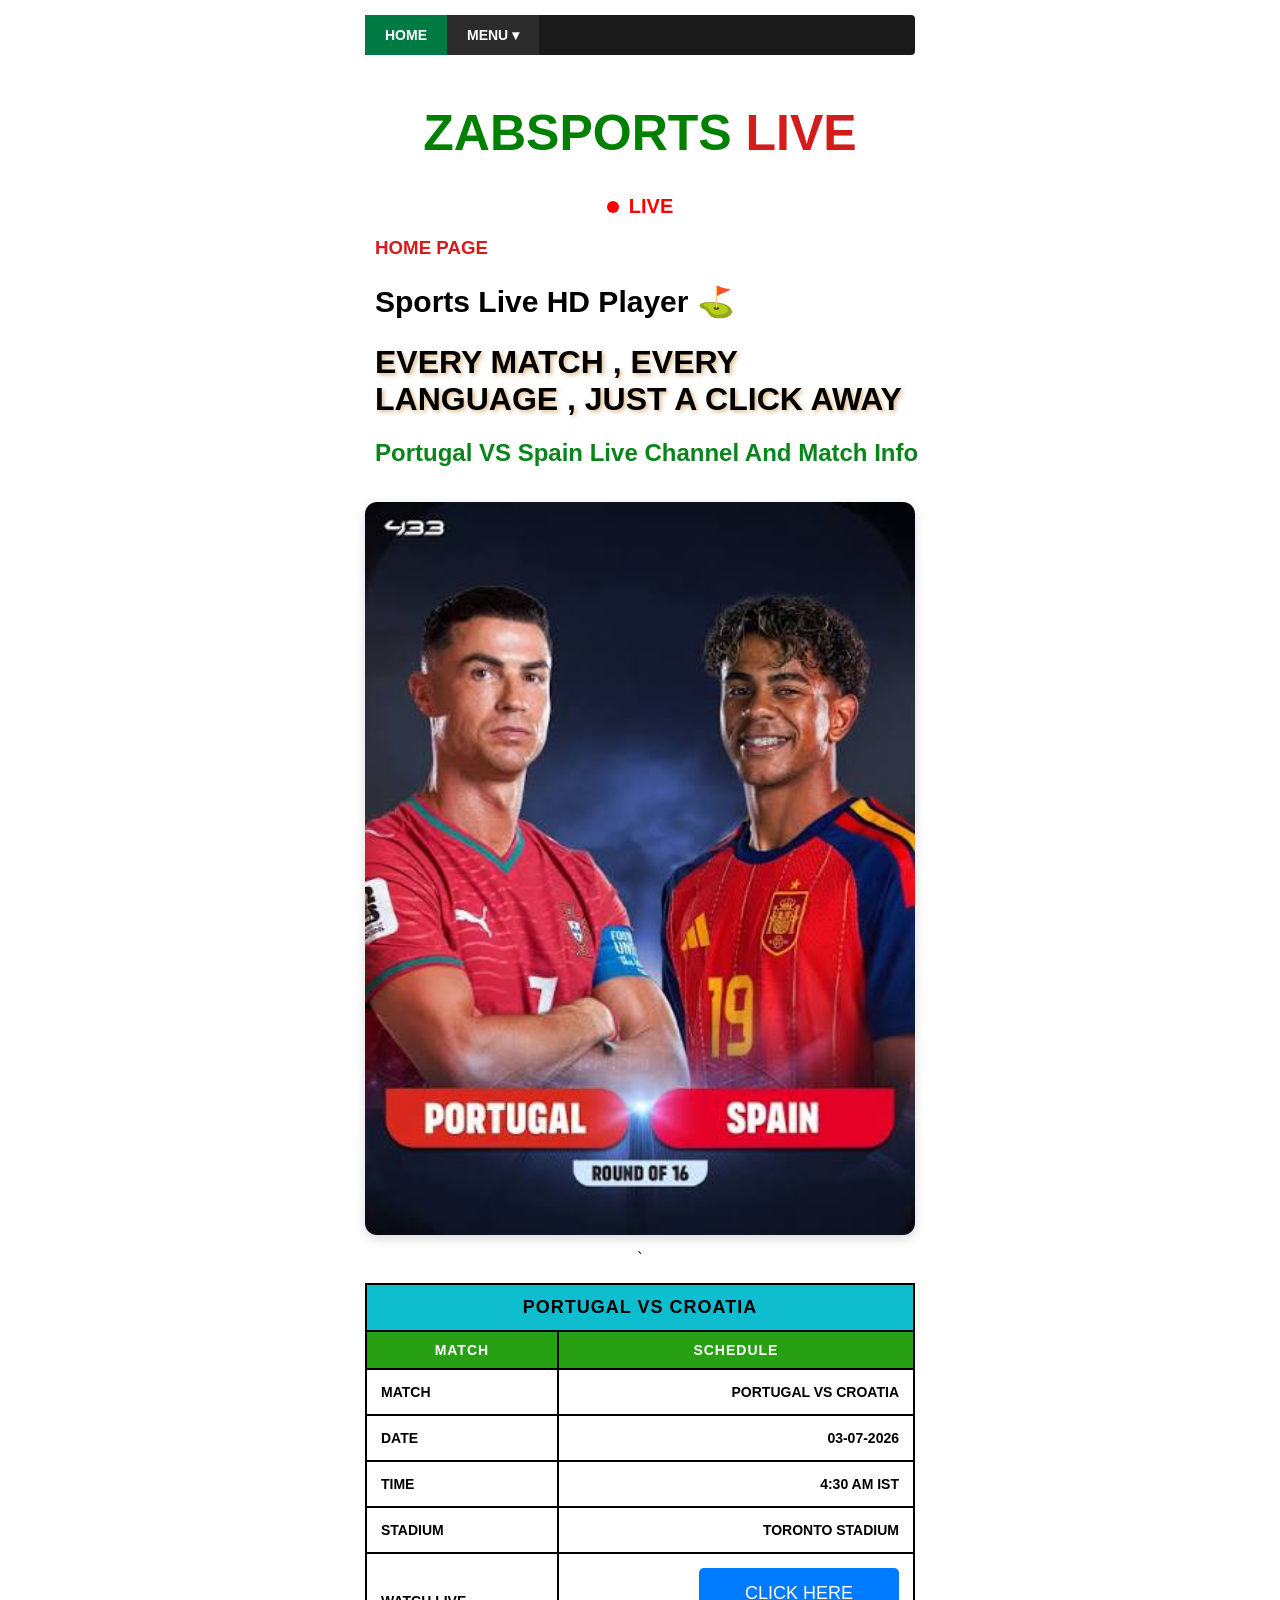
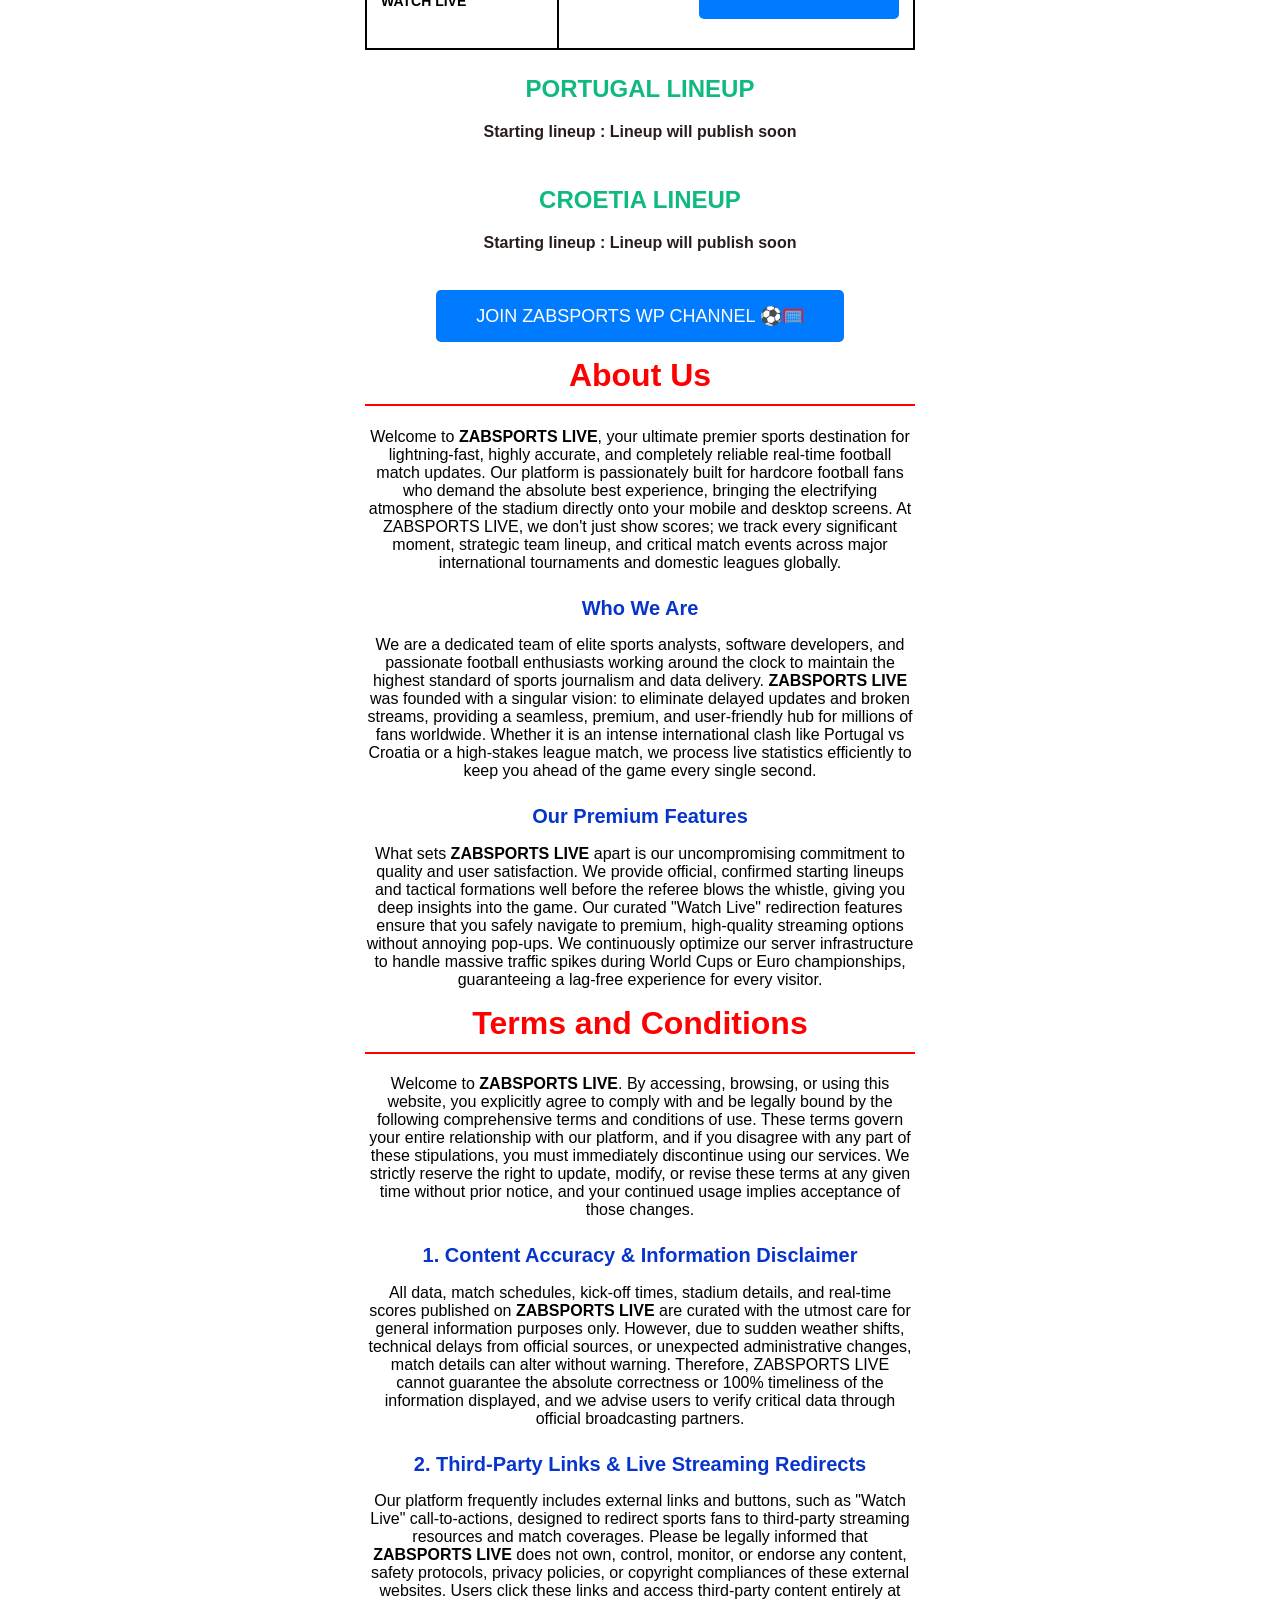
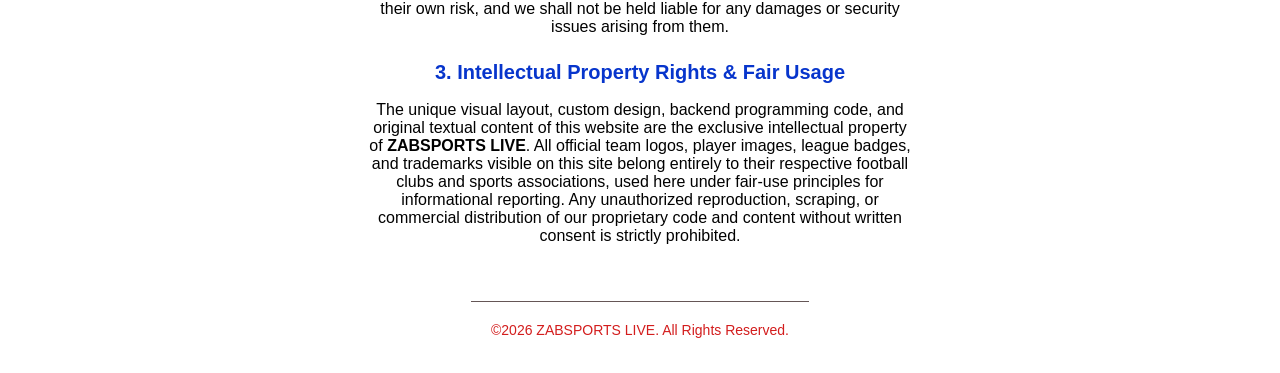
<file: index.html>
<!DOCTYPE HTML>
    <html lang="en">
    <head>
        <!-- Google tag (gtag.js) -->
<script async src="https://www.googletagmanager.com/gtag/js?id=G-5DJ6GQCQPC"></script>
<script>
  window.dataLayer = window.dataLayer || [];
  function gtag(){dataLayer.push(arguments);}
  gtag('js', new Date());

  gtag('config', 'G-5DJ6GQCQPC');
</script>
        <meta charset="UTF-8">
        <meta name="viewport" content="width=device=width,initial-scale=1.0">
        <meta name="author" content=" SABEEL ">
        <meta name="description" content="for watching live football matches with hd quality with all commentary using android/ios/pc">
        <title> ZABSPORTS LIVE</title>
        <link rel="stylesheet" href="style.css">
    </head>
    <body>

    <nav class="navbar">
        <a href="#" class="nav-home">HOME</a>
        <div class="dropdown">
            <button class="dropbtn">MENU ▾</button>
            <div class="dropdown-content">
                <a href="#about-section">ABOUT US</a>
                <a href="#terms-section">PRIVACY & TERMS</a>
            </div>
        </div>
    </nav>

        <div class="main-container">
            <div class="center-section">
            <h1 class="main-title">
                <span style="color: green;"> ZABSPORTS </span>
                <span style="color: #d31d1d;"> LIVE</span> 
            </div> </h1>
            <div class="live-status">
                <span class="live-indicator"></span> LIVE
            </div>
            <div class="left-section">
            <h3 style="color: #d31d1d;" >HOME PAGE</h3>
            <h2 style="color: rgb(0, 0, 0); font-size: 30px;"><b>Sports Live HD Player ⛳</h2></b>
            <h1 class="sub-title" style="font-family: 'Trebuchet MS', 'Lucida Sans Unicode', 'Lucida Grande', 'Lucida Sans', Arial, sans-serif;text-shadow:2px 2px 4px burlywood;"> EVERY MATCH , EVERY LANGUAGE , JUST A CLICK AWAY </h1>
            <h2 class="team-match">Portugal VS Spain  Live Channel And Match Info</h2>
            </div>
            <img src="portugal-spain.jpeg" alt="Match Banner" style="width: 600px; height: 250px; object-fit: cover;">
            <div class="teamname-box">
            </div>
            <table class="info-table">
            <thead>
        <tr>
        <th colspan="2" class="table-match-title"> PORTUGAL VS CROATIA</th>
        </tr>
                <tr>
                <th>MATCH</th>
                <th>SCHEDULE</th> 
                </tr>
                </thead>`
                <tbody>
                <tr>
                    <td> MATCH</td>
                    <td>PORTUGAL VS CROATIA</td>
                </tr>
                <tr>
                    <td>DATE</td>
                    <td>03-07-2026</td>
                </tr>
                <tr>
                    <td>TIME</td>
                    <td>4:30 AM IST</td>
                </tr>
                <tr>
                    <td>STADIUM</td>
                    <td>TORONTO STADIUM</td>
                </tr>
                <tr>
                    <td>WATCH LIVE</td>
                    <td>
                        <a href="commentary.html">
                            <button class="live-button">CLICK HERE</button>
                        </a>
                    </td>
                </tr>
                </tbody>
            </table>
            <div class="lineup"><h1>PORTUGAL LINEUP</h1>
            </div>
            <h2 class="lineup-sub"> Starting lineup : Lineup will publish soon</h2>

            <div class="lineup"><h1>CROETIA LINEUP</h1>
            </div>
            <h2 class="lineup-sub">Starting lineup : Lineup will publish soon</h2>
            <br>
        <a href="https://whatsapp.com/channel/0029VbD1a6kAzNbza59BXM3t" target="_blank">
        <button class="live-button">JOIN ZABSPORTS WP CHANNEL ⚽🥅</button></a> 
  <div id="about-section" class="footer-info-box">
    <h1>About Us</h1>
    <p>Welcome to <strong>ZABSPORTS LIVE</strong>, your ultimate premier sports destination for lightning-fast, highly accurate, and completely reliable real-time football match updates. Our platform is passionately built for hardcore football fans who demand the absolute best experience, bringing the electrifying atmosphere of the stadium directly onto your mobile and desktop screens. At ZABSPORTS LIVE, we don't just show scores; we track every significant moment, strategic team lineup, and critical match events across major international tournaments and domestic leagues globally.</p>
    
    <h2>Who We Are</h2>
    <p>We are a dedicated team of elite sports analysts, software developers, and passionate football enthusiasts working around the clock to maintain the highest standard of sports journalism and data delivery. <strong>ZABSPORTS LIVE</strong> was founded with a singular vision: to eliminate delayed updates and broken streams, providing a seamless, premium, and user-friendly hub for millions of fans worldwide. Whether it is an intense international clash like Portugal vs Croatia or a high-stakes league match, we process live statistics efficiently to keep you ahead of the game every single second.</p>

    <h2>Our Premium Features</h2>
    <p>What sets <strong>ZABSPORTS LIVE</strong> apart is our uncompromising commitment to quality and user satisfaction. We provide official, confirmed starting lineups and tactical formations well before the referee blows the whistle, giving you deep insights into the game. Our curated "Watch Live" redirection features ensure that you safely navigate to premium, high-quality streaming options without annoying pop-ups. We continuously optimize our server infrastructure to handle massive traffic spikes during World Cups or Euro championships, guaranteeing a lag-free experience for every visitor.</p>
</div>

<div id="terms-section" class="footer-info-box terms-box">
    <h1>Terms and Conditions</h1>
    <p>Welcome to <strong>ZABSPORTS LIVE</strong>. By accessing, browsing, or using this website, you explicitly agree to comply with and be legally bound by the following comprehensive terms and conditions of use. These terms govern your entire relationship with our platform, and if you disagree with any part of these stipulations, you must immediately discontinue using our services. We strictly reserve the right to update, modify, or revise these terms at any given time without prior notice, and your continued usage implies acceptance of those changes.</p>

    <h2>1. Content Accuracy & Information Disclaimer</h2>
    <p>All data, match schedules, kick-off times, stadium details, and real-time scores published on <strong>ZABSPORTS LIVE</strong> are curated with the utmost care for general information purposes only. However, due to sudden weather shifts, technical delays from official sources, or unexpected administrative changes, match details can alter without warning. Therefore, ZABSPORTS LIVE cannot guarantee the absolute correctness or 100% timeliness of the information displayed, and we advise users to verify critical data through official broadcasting partners.</p>

    <h2>2. Third-Party Links & Live Streaming Redirects</h2>
    <p>Our platform frequently includes external links and buttons, such as "Watch Live" call-to-actions, designed to redirect sports fans to third-party streaming resources and match coverages. Please be legally informed that <strong>ZABSPORTS LIVE</strong> does not own, control, monitor, or endorse any content, safety protocols, privacy policies, or copyright compliances of these external websites. Users click these links and access third-party content entirely at their own risk, and we shall not be held liable for any damages or security issues arising from them.</p>

    <h2>3. Intellectual Property Rights & Fair Usage</h2>
    <p>The unique visual layout, custom design, backend programming code, and original textual content of this website are the exclusive intellectual property of <strong>ZABSPORTS LIVE</strong>. All official team logos, player images, league badges, and trademarks visible on this site belong entirely to their respective football clubs and sports associations, used here under fair-use principles for informational reporting. Any unauthorized reproduction, scraping, or commercial distribution of our proprietary code and content without written consent is strictly prohibited.</p>
</div>       
</div>

<footer style="text-align: center;padding: 20px; font-family: Arial, Helvetica, sans-serif;font-size: 14px;color: #d31d1d;margin-top: 40px; border-top: 1px solid#655656;">
    &copy;2026 ZABSPORTS LIVE. All Rights Reserved.
</footer>
        </body>
       
        </html>
</file>
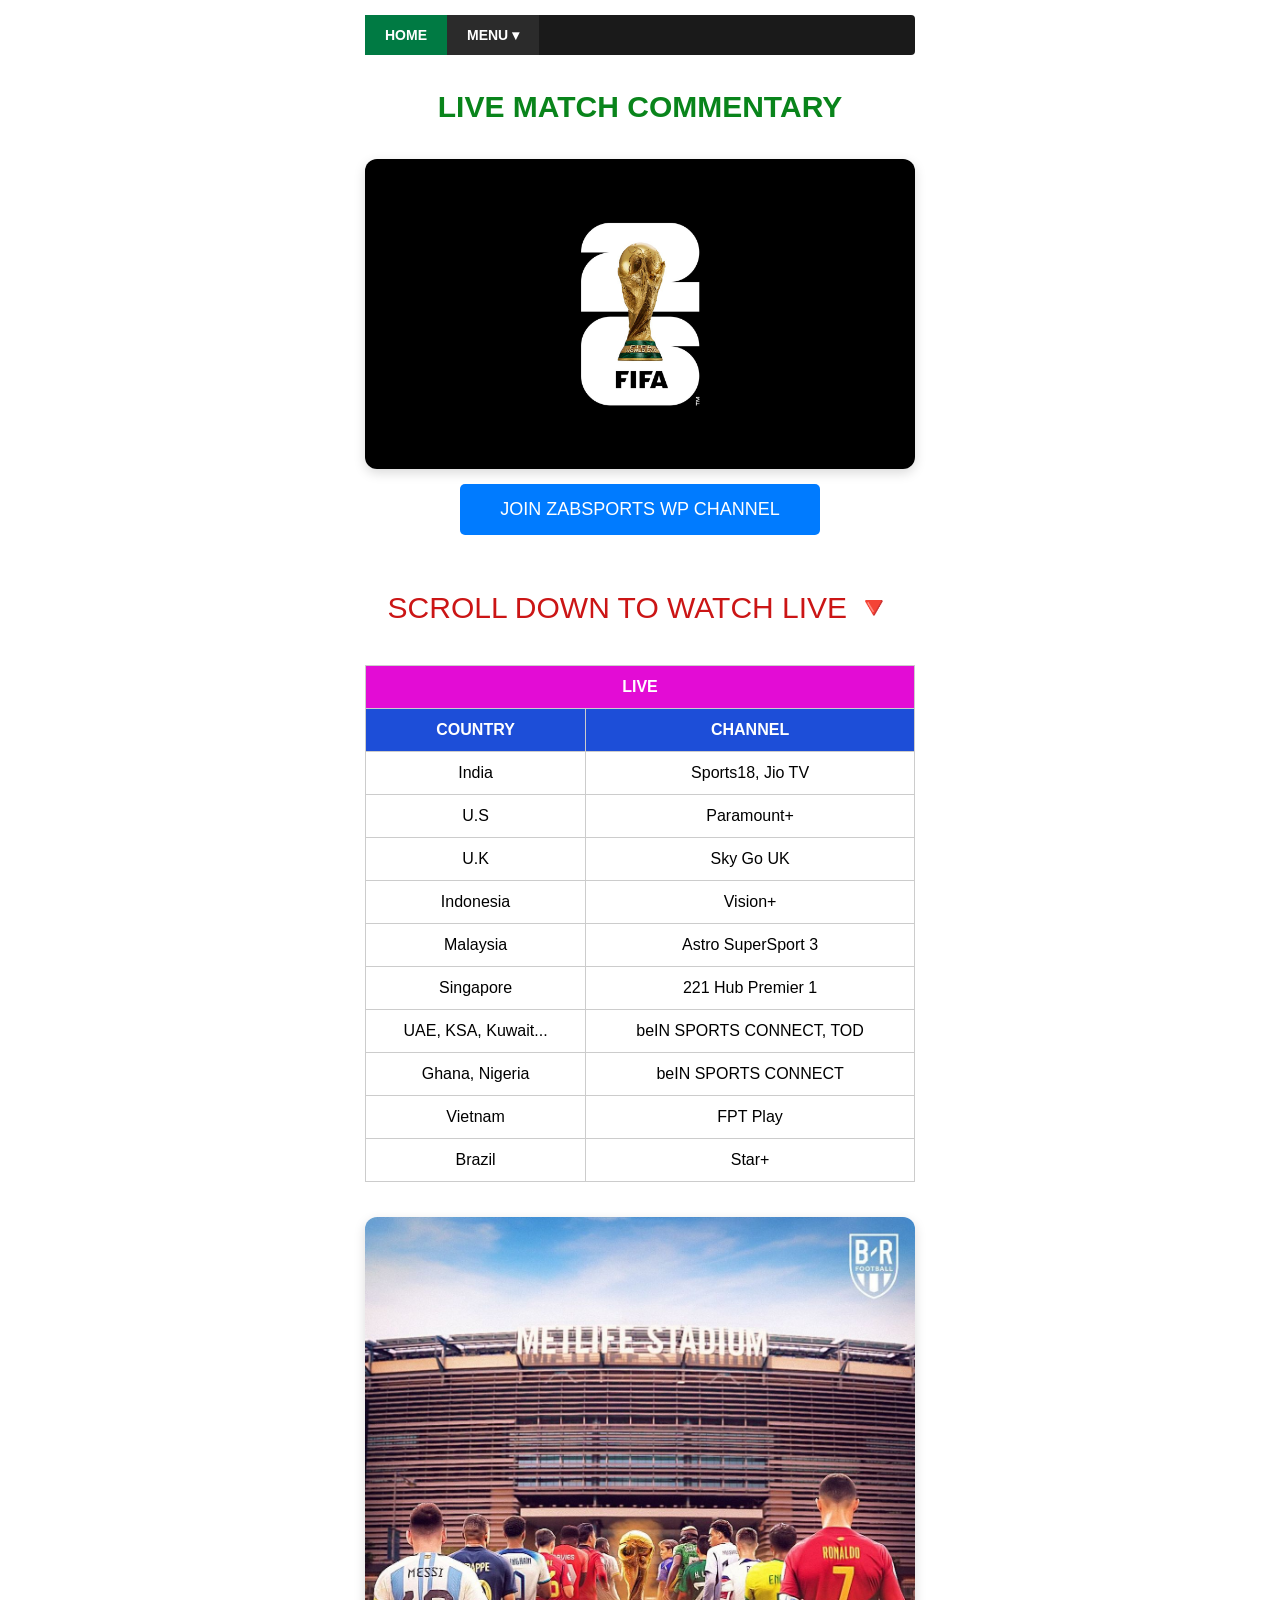
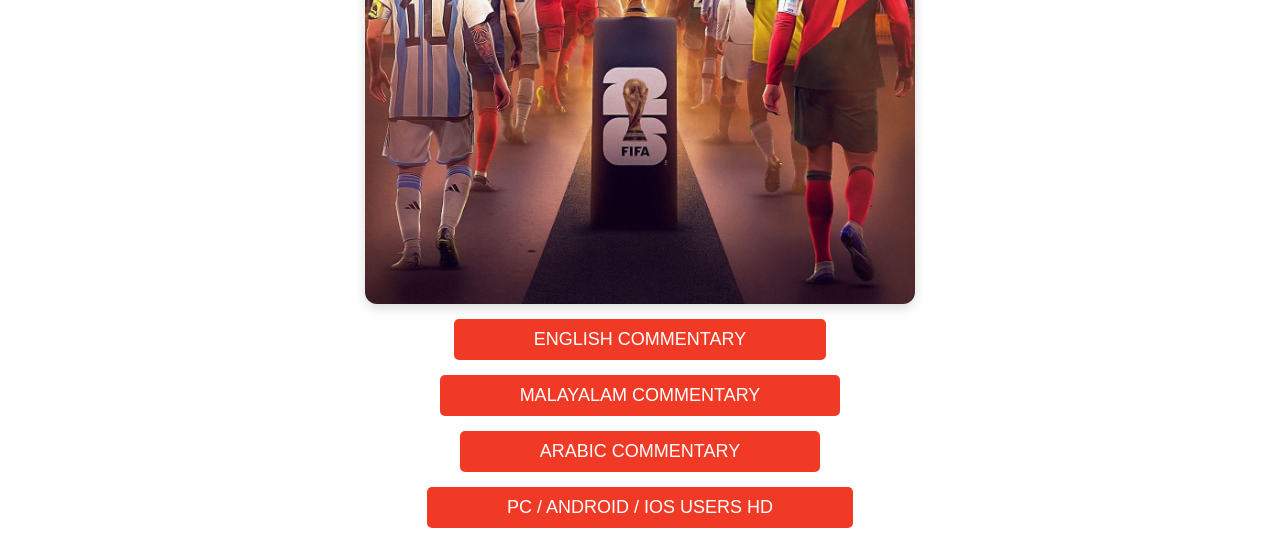
<file: commentary.html>
<!DOCTYPE html>
<html lang="en">
    <head>
        <!-- Google tag (gtag.js) -->
<script async src="https://www.googletagmanager.com/gtag/js?id=G-5DJ6GQCQPC"></script>
<script>
  window.dataLayer = window.dataLayer || [];
  function gtag(){dataLayer.push(arguments);}
  gtag('js', new Date());

  gtag('config', 'G-5DJ6GQCQPC');
</script>
        <meta charset="UTF-8">
        <meta name="viewport" content="width=device-width,initial-scale=1.0">
        <title> ZABSPORTS LIVE</title>
        <link rel="stylesheet" href="style.css">    
    </head>
    <body>
        <nav class="navbar">
        <a href="index.html" class="nav-home">HOME</a>
        <div class="dropdown">
            <button class="dropbtn">MENU ▾</button>
            <div class="dropdown-content">
                <a href="index.html#about-section">ABOUT US</a>
                <a href="index.html#terms-section">PRIVACY & TERMS</a>
            </div>
        </div>
    </nav>
        <div class="main-container">
        <header>
            <h1 class="second-title">LIVE MATCH COMMENTARY</h1>
        </header>
         <img src="fifa-poster.jpeg"alt="fifa-poster" style="width: 600px; height: 250px; object-fit: cover;">
      <a href="https://whatsapp.com/channel/0029VbD1a6kAzNbza59BXM3t" target="_blank">
        <button class="live-button">JOIN ZABSPORTS WP CHANNEL</button></a> 
    
         <div class="scroll-arrow"> SCROLL DOWN TO WATCH LIVE 🔻 
         </div>
<table class="live-table">
    <thead>
        <tr class="header-row">
            <th colspan="2">LIVE</th>
        </tr>
        <tr class="header-row-title">
      <th> COUNTRY</th>
       <TH> CHANNEL</TH>
        </tr>
        
    </thead>
    <tbody>
        <tr>
            <td>India</td>
            <td>Sports18, Jio TV</td>
        </tr>
        <tr>
            <td>U.S</td>
            <td>Paramount+</td>
        </tr>
        <tr>
            <td>U.K</td>
            <td>Sky Go UK</td>
        </tr>
        <tr>
            <td>Indonesia</td>
            <td>Vision+</td>
        </tr>
        <tr>
            <td>Malaysia</td>
            <td>Astro SuperSport 3</td>
        </tr>
        <tr>
            <td>Singapore</td>
            <td>221 Hub Premier 1</td>
        </tr>
        <tr>
            <td>UAE, KSA, Kuwait...</td>
            <td>beIN SPORTS CONNECT, TOD</td>
        </tr>
        <tr>
            <td>Ghana, Nigeria</td>
            <td>beIN SPORTS CONNECT</td>
        </tr>
        <tr>
            <td>Vietnam</td>
            <td>FPT Play</td>
        </tr>
        <tr>
            <td>Brazil</td>
            <td>Star+</td>
        </tr>
    </tbody>
</table>
   <img src="players-poster.jpeg" alt="match-banner" style="width: 600px;height: 250px; object-fit: cover;">

    <div class="commentary-box">

        <a href= "https://ftmesc.blogspot.com/p/5.html?m=1" class="lang-btn">
        <button class="commentary-button">ENGLISH COMMENTARY</button></a><br>
         <a href="malayalam.html" class="lang-btn">
        <button class="commentary-button">MALAYALAM COMMENTARY</button></a><br>
         <a href="arabic-commentary.html" class="lang-btn">
        <button class="commentary-button">ARABIC COMMENTARY</button></a><br>
         <a href="hd-player.html" class="lang-btn">
                 <button class="commentary-button"> PC / ANDROID / IOS USERS HD </button></a><br>

    </div>
</div>
   </body>
</html>
</file>
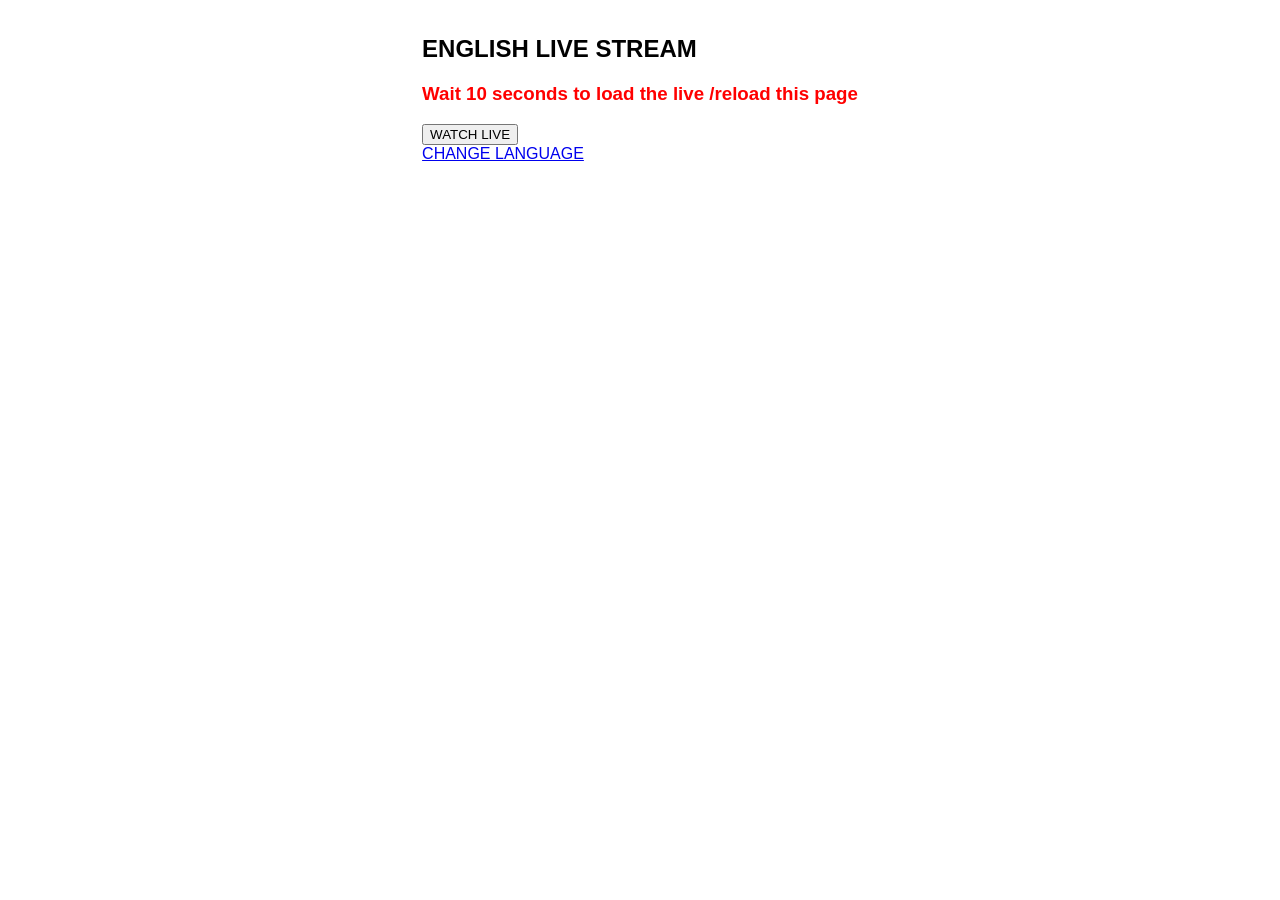
<file: english.html>
<!DOCTYPE html>
<html lang="en">
<head>
    <meta charset="UTF-8">
    <meta name="viewport" content="width=device-width,initial-scale=1.0">
    <title>ZABSPORTS LIVE</title>
    <link rel="stylesheet" href="style.css">
</head>
<body>
    <div class="'player-page">
        <h2>ENGLISH LIVE STREAM</h2>
        <div class="video-container">
            <h3 style="text-align: center;color: red;"> Wait 10 seconds to load the live /reload this page</h3>
<a href="https://ftmesc.blogspot.com/p/5.html?m=1">
    <button>WATCH LIVE</button></a>
        </DIV>
    <a href="commentary.html" class="back-link">CHANGE LANGUAGE</a>
</div>
</body>
</html>
</file>
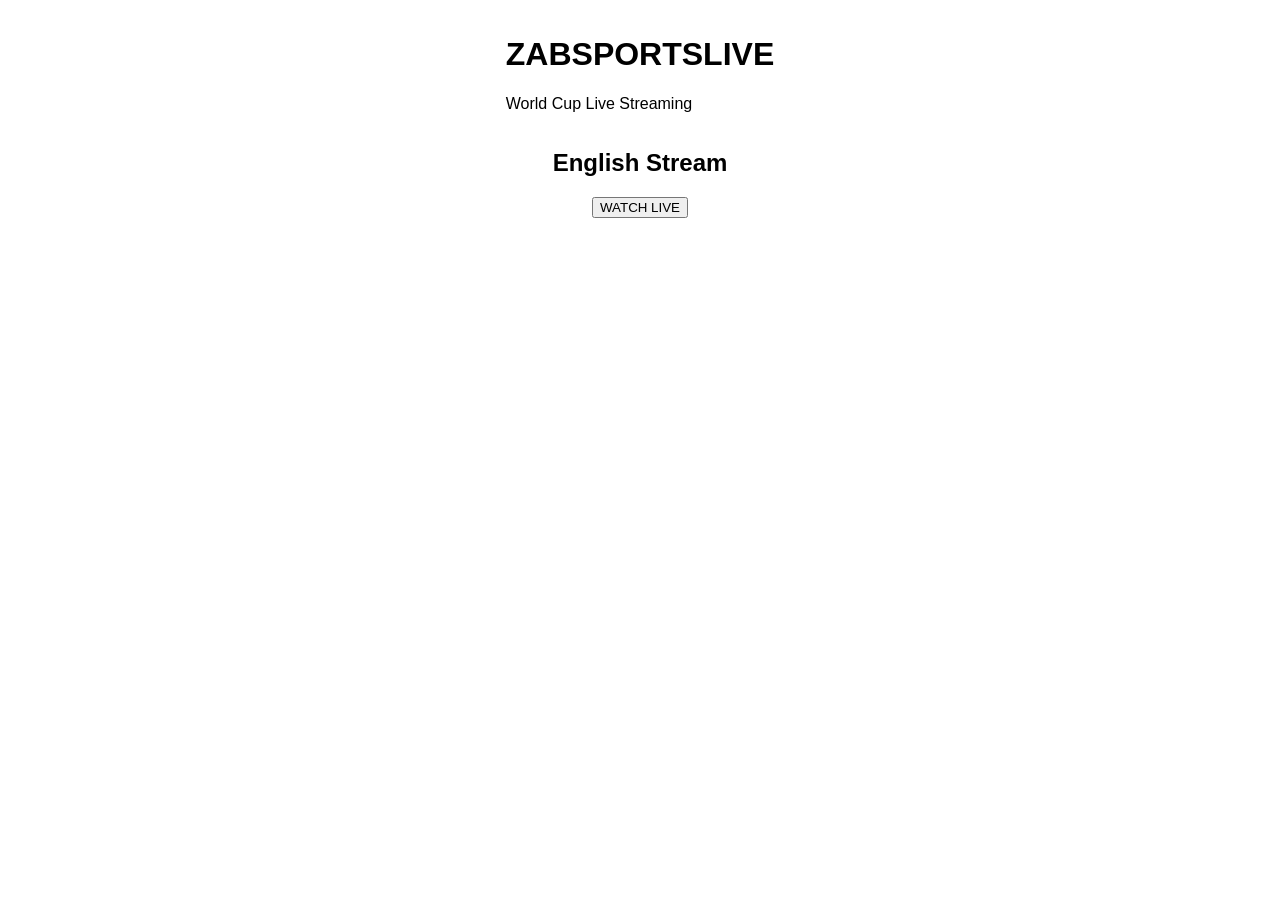
<file: malayalam.html>
<!DOCTYPE html>
<html>
<head>
    <title>English Stream</title>
    <link rel="stylesheet" href="style.css">
</head>
<body>

<header>
    <h1>ZABSPORTSLIVE</h1>
    <p>World Cup Live Streaming</p>
</header>

<h2>English Stream</h2>

<a href="https://ftmesc.blogspot.com/p/5.html?m=1">
    <button>WATCH LIVE</button>
</a>

</body>
</html>
</file>
<file: style.css>
html {
    scroll-behavior: smooth;
}

body{
    font-family: 'Trebuchet MS', 'Lucida Sans Unicode', 'Lucida Grande', 'Lucida Sans', Arial, sans-serif;
    margin: 0;
    padding: 15px;
    display: flex;
    flex-direction: column;
    align-items: center;
}
.navbar {
    display: flex;
    background-color: #1a1a1a;
    width: 100%;
    max-width: 550px;
    margin: 0 auto 15px auto;
    align-items: center;
    border-radius: 4px;
}

.nav-home {
    background-color: #007a43;
    color: white !important;
    padding: 12px 20px;
    text-decoration: none;
    font-weight: bold;
    font-size: 14px;
}

.dropdown {
    position: relative;
    display: inline-block;
}

.dropbtn {
    background-color: #2b2b2b;
    color: white;
    padding: 12px 20px;
    font-size: 14px;
    border: none;
    cursor: pointer;
    font-weight: bold;
}

.dropdown-content {
    display: none;
    position: absolute;
    background-color: #2b2b2b;
    min-width: 160px;
    box-shadow: 0px 8px 16px rgba(0,0,0,0.2);
    z-index: 99;
}

.dropdown-content a {
    color: white !important;
    padding: 12px 16px;
    text-decoration: none;
    display: block;
    font-size: 13px;
    border-bottom: 1px solid #3a3a3a;
    text-align: left;
}

.dropdown-content a:hover {
    background-color: #007a43;
}

.dropdown:hover .dropdown-content {
    display: block;
}

/* NEW TABLE DESIGN WITH GREEN MATCH BOX */
.info-table {
    width: 100%;
    border: 2px solid #000 !important;
    border-collapse: collapse !important;
    margin-top: 15px;
}

.info-table th.table-match-title {
    background-color: #0ebece !important;
    color: rgb(0, 0, 0) !important;
    font-size: 18px !important;
    font-weight: bold !important;
    text-align: center !important;
    padding: 12px !important;
    border-bottom: 2px solid #000000 !important; /* ഈ വരി പുതുതായി ചേർക്കുക */
}

.info-table th {
    background-color: #28a013 !important; /* പച്ച കളർ ഇവിടെ കിടന്നോട്ടെ */
    color: white !important;
    font-size: 14px;
    padding: 10px;
    text-transform: uppercase;
    letter-spacing: 1px;
    border-bottom: 2px solid #000000 !important; /* ഈ വരി ചേർക്കുക (താഴത്തെ വര) */
    border-right: 2px solid #000000 !important;   /* ഈ വരി ചേർക്കുക (നടുവിലെ വര) */
}

.info-table td {
    border: 2px solid #000000 !important; /* ഇത് മാറ്റമില്ലാതെ ഇങ്ങനെ തന്നെ കൊടുക്കുക */
    border-left: 2px solid #000000 !important;  /* ഇടതുവശത്തെ വര ഉറപ്പാക്കാൻ */
    border-right: 2px solid #000000 !important; /* വലതുവശത്തെ വര ഉറപ്പാക്കാൻ */
    padding: 14px !important;
    font-size: 14px;
    color: #000000;
}

.info-table td:first-child {
    font-weight: bold;
    color: #000000;
    text-align: left;
    width: 35%;
}

.info-table td:last-child {
    text-align: right;
    font-weight: bold;
}

.main-container {
width: 100%;
max-width: 550px;
display: flex;
flex-direction: column;
align-items: center;
text-align: center;
}
img{
width: 100%;
max-width: 100%;
height: auto !important;
border-radius: 12px;
box-shadow: 0 4px 12px rgba(0, 0, 0, 0.15);
margin: 15px 0;
}
/* NAVBAR DESIGN */
.navbar {
    display: flex;
    background-color: #1a1a1a;
    width: 100%;
    max-width: 550px;
    margin: 0 auto 15px auto;
    align-items: center;
    border-radius: 4px;
}

.nav-home {
    background-color: #007a43;
    color: white !important;
    padding: 12px 20px;
    text-decoration: none;
    font-weight: bold;
    font-size: 14px;
}

.dropdown {
    position: relative;
    display: inline-block;
}

.dropbtn {
    background-color: #2b2b2b;
    color: white;
    padding: 12px 20px;
    font-size: 14px;
    border: none;
    cursor: pointer;
    font-weight: bold;
}

.dropdown-content {
    display: none;
    position: absolute;
    background-color: #2b2b2b;
    min-width: 160px;
    box-shadow: 0px 8px 16px rgba(0,0,0,0.2);
    z-index: 99;
}

.dropdown-content a {
    color: white !important;
    padding: 12px 16px;
    text-decoration: none;
    display: block;
    font-size: 13px;
    border-bottom: 1px solid #3a3a3a;
    text-align: left;
}

.dropdown-content a:hover {
    background-color: #007a43;
}

.dropdown:hover .dropdown-content {
    display: block;
}


.live-button{
    padding: 15px 40px;      
    border-radius: 5px;     /* ഓവൽ ആകൃതിക്ക് */
    font-size: 18px;         
    min-width: 200px;        /* നീളം കൂട്ടാൻ */
    cursor: pointer;         
    border: none;
    background-color: #007bff; 
    color: white;
    text-align: center;
    display: inline-block;
    transition: 0.3s;
    margin-bottom: 15px;
}
.live-button:hover {
transform: translateY(-2px);
box-shadow: 0 6px 18px rgba(37, 99, 235, 0.4);
background: linear-gradient(135deg, #e20808 0%, #f61606 100%);
}
.lineup h1 {
color: #10b981;
font-size: 24px;
font-weight: 700;
margin-top: 25px;
margin-bottom: 10px;
text-align: center;
}
.lineup-sub {
color: #2a1c1c;
font-size: 16px;
font-weight: 600;
text-align: center;
margin-top: 10px;
margin-bottom: 20px;
}
/* എബൗട്ട് അസ്, ടേംസ് ബോക്സിലെ മെയിൻ ഹെഡിംഗുകൾ റെഡ് ആക്കാൻ */
.footer-info-box h1 {
    color: #ff0000 !important; /* ഇവിടെ നീല മാറ്റി കറക്റ്റ് റെഡ് ആക്കി */
    border-bottom: 2px solid #ff0000 !important; /* താഴെയുള്ള വരയും റെഡ് ആക്കി */
    padding-bottom: 10px;
    margin-top: 0;
}

/* ഹൂ വി ആർ, ഡിസ്‌ക്ലൈമർ തുടങ്ങിയ സബ് ഹെഡിംഗുകൾ (h2) പച്ചയായി തന്നെ കിടക്കട്ടെ */
.footer-info-box h2 {
    color: #0735cc;
    margin-top: 25px;
    font-size: 1.25rem;
}
/* ഫോണുകളിൽ മാത്രം ടെക്സ്റ്റ് വലിപ്പം കുറയ്ക്കാൻ */
@media screen and (max-width: 600px) {
    
    /* ZABSPORTS LIVE ഫോണിൽ ചെറുതാക്കാൻ */
    .main-title {
        font-size: 28px !important; 
    }

    /* EVERY MATCH... വരികൾ ഫോണിൽ 3 വരിയായി മുറിയാതിരിക്കാൻ */
    .sub-title {
        font-size: 20px !important; 
        line-height: 1.4 !important;
        text-align: center !important;
    }
}
.main-title {
    text-align: center;
    align-self: center;
    width: 100%;
    font-size: 50px;
    font-family: 'Trebuchet MS', 'Lucida Sans Unicode', 'Lucida Grande', 'Lucida Sans', Arial, sans-serif;
    text-shadow: 2px 2px 4px white;
    color: green;
}
.team-match {
    color: #09841b;
}
.live-table {
    width: 100%;
    max-width: 550px;
    border-collapse: collapse;
    margin: 20px auto;
    font-family: Arial, sans-serif;
    border: 1px solid #ccc;
}

.live-table th, .live-table td {
    padding: 12px;
    border: 1px solid #ccc;
    text-align: center;
}

.header-row {
    background-color: #e30cd5; /* ആ പിങ്ക്/പർപ്പിൾ നിറം */
    color: white;
}

.header-row-title {
    background-color: #1d4ed8;
    color: white;
}
.second-title {
    font-family: 'Lucida Sans', 'Lucida Sans Regular', 'Lucida Grande', 'Lucida Sans Unicode', Geneva, Verdana, sans-serif;
    font-size: 30px;
    text-shadow: 2px 2px 4px white;
    color: #09841b;
    text-align: center;
}
.center-section {
width: 100%;
text-align: center;
}
.left-section {
    width: 100%;
    text-align: left;
    padding-left: 20px;
}
{
    box-sizing: border-box;
}
.scroll-arrow {
    margin-top: 40px;
    margin-bottom: 20px;
    font-size: 30px;
    color: rgb(203, 21, 21);
    text-align: center;
    animation: bounce 2s infinite; /* ആരോ താഴേക്ക് അനങ്ങാൻ */
}

/* ആരോ അനങ്ങുന്നതിനുള്ള അനിമേഷൻ */
@keyframes bounce {
    0%, 20%, 50%, 80%, 100% {transform: translateY(0);}
    40% {transform: translateY(-10px);}
    60% {transform: translateY(-5px);}
}
.commentary-button{
    padding: 10px 80px;      
    border-radius: 5px;     /* ഓവൽ ആകൃതിക്ക് */
    font-size: 18px;         
    min-width: 250px;        /* നീളം കൂട്ടാൻ */
    cursor: pointer;         
    border: none;
    background-color: #f01f07e0; 
    color: white;
    text-align: center;
    display: inline-block;
    transition: 0.3s;
    margin-bottom: 15px;
}
.commentary-button:hover {
transform: translateY(-2px);
box-shadow: 0 6px 18px rgba(37, 99, 235, 0.4);
background: linear-gradient(135deg, #c4c706 0%, #d1dc0f 100%);
}
/* ലൈവ് ടെക്സ്റ്റ് അലങ്കരിക്കാൻ */
.live-status {
    font-weight: bold;
    color: red;
    font-size: 20px;
    display: flex;
    align-items: center;
    text-align: left;
    gap: 10px; /* ടെക്സ്റ്റും ഡോട്ടും തമ്മിലുള്ള അകലം */
}

/* ചുവന്ന ബബിൾ (Pulse) ഉണ്ടാക്കാൻ */
.live-indicator {
    width: 12px;
    height: 12px;
    background-color: red;
    border-radius: 50%; /* ഇതിനെ വട്ടത്തിലാക്കാൻ */
    display: inline-block;
    animation: pulse-animation 1.5s infinite; /* അനിമേഷൻ റൺ ചെയ്യാൻ */
}

/* അനിമേഷൻ എങ്ങനെ പ്രവർത്തിക്കണം എന്ന് പറയാൻ */
@keyframes pulse-animation {
    0% { transform: scale(0.95); box-shadow: 0 0 0 0 rgba(255, 0, 0, 0.7); }
    70% { transform: scale(1); box-shadow: 0 0 0 10px rgba(255, 0, 0, 0); }
    100% { transform: scale(0.95); box-shadow: 0 0 0 0 rgba(255, 0, 0, 0); }
}
</file>
